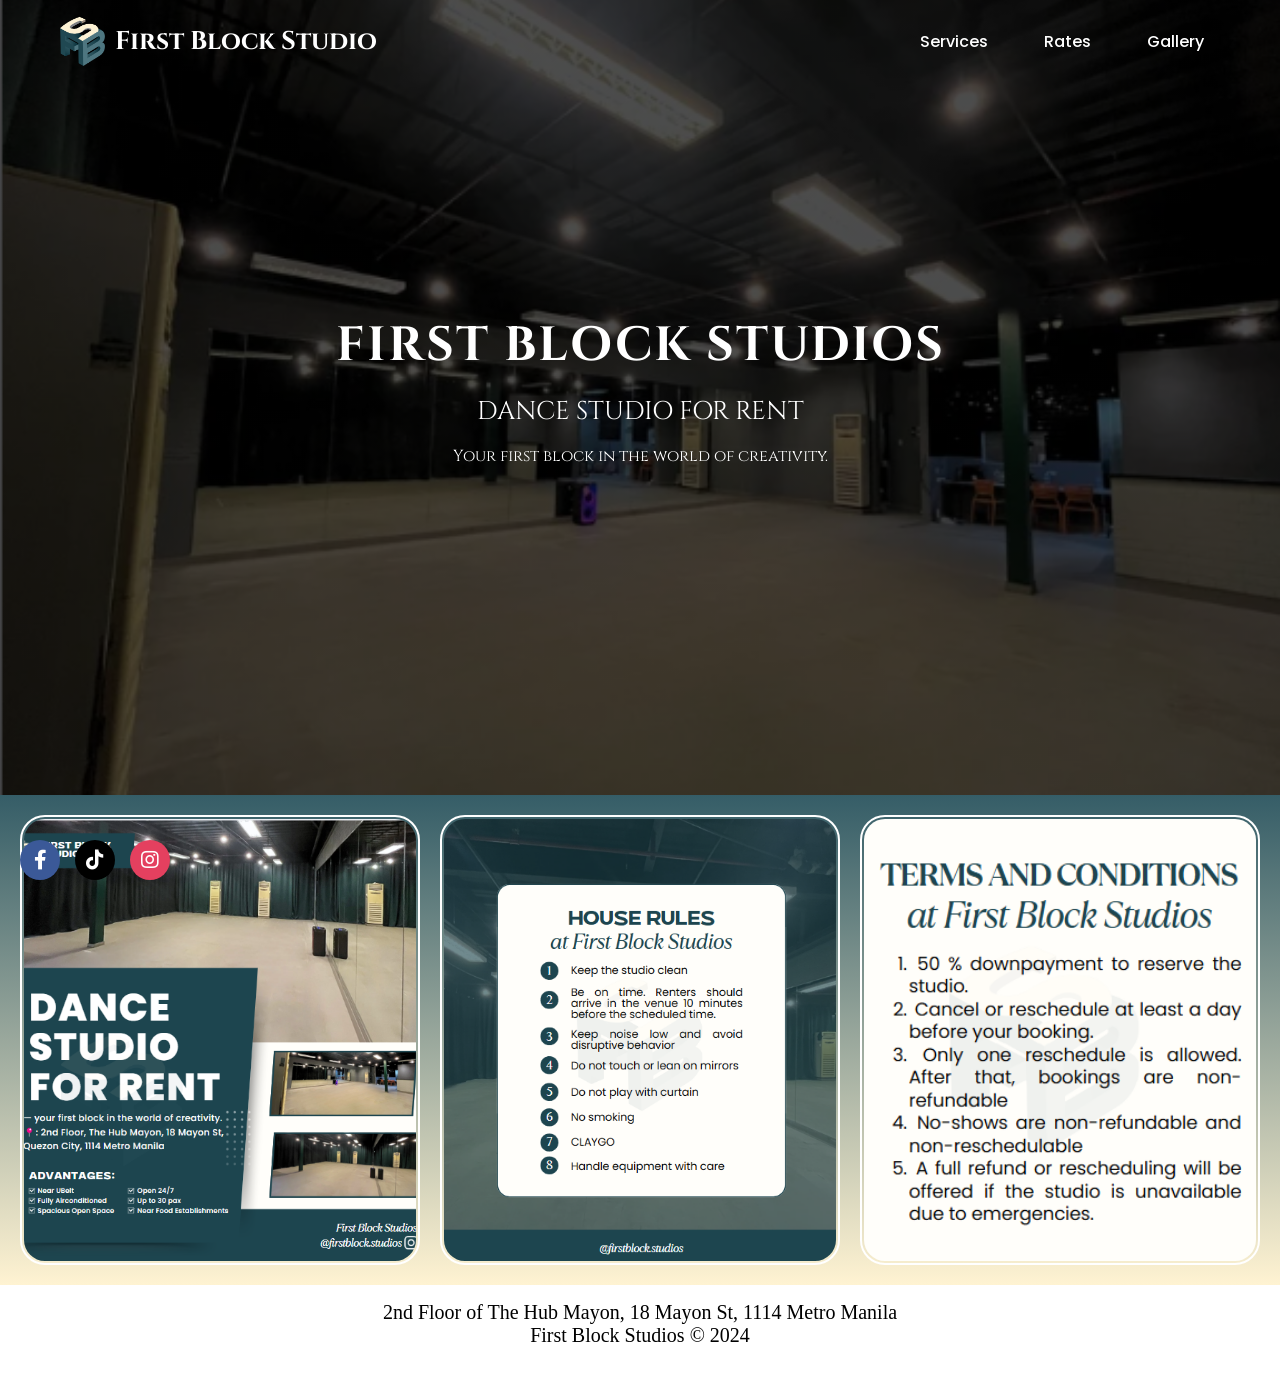
<file: WEBSITE/index.html>
<!DOCTYPE html>
<html lang="en">
<head>
    <meta charset="UTF-8">
    <meta name="viewport" content="width=device-width, initial-scale=1.0">
    <title>First Block Studios</title>
    <link rel="preconnect" href="https://fonts.googleapis.com">
    <link rel="preconnect" href="https://fonts.gstatic.com" crossorigin>
    <link href="https://cdnjs.cloudflare.com/ajax/libs/font-awesome/5.15.4/css/all.min.css" rel="stylesheet">
    <link href="https://fonts.googleapis.com/css2?family=Cinzel:wght@400..900&family=Poppins:wght@600&family=Song+Myung&display=swap" rel="stylesheet">
    <style>

        :root {
            --background-color: #F5F5F5;
            --primary-color: #FFFFFF;
            --accent-color: #A0A0A0;
            --font-color: #ffffff;
            --nav-bg-color: rgba(252, 251, 251, 0);
            --highlight-color: #355D67;
        }
        /* Base service button styling - shared properties */
        .service-btn {
            display: block;
            color: white;
            padding: 1rem;
            border-radius: 8px;
            margin: 10px 0;
            text-decoration: none;
            font-weight: bold;
            transition: all 0.3s;
            cursor: pointer;
            text-align: center;
        }

        /* Reserve space button styling */
        .service-btn-reserve {
            background: #355D67;
            font-size: 1.2rem;
            border: 2px solid transparent;
            box-shadow: 0 4px 6px rgba(0, 0, 0, 0.1);
        }

        .service-btn-reserve:hover {
            background: #224750;
            transform: translateY(-2px);
            box-shadow: 0 6px 8px rgba(0, 0, 0, 0.15);
        }

        /* Calendar view button styling */
        .service-btn-calendar {
            background: #4A7885;
            font-size: 1.2rem;
            border: 2px solid transparent;
        }

        .service-btn-calendar:hover {
            background: #2A5865;
            transform: translateY(-2px);
        }

        /* Form submit button styling */
        .service-btn-submit {
            background: #43A047;
    font-size: 1rem;
    padding: 0.8rem 1.5rem;
    margin: 0.5rem;
    display: inline-block !important;
    width: auto !important;
    min-width: 120px;
        }

        .form-section {
            margin: 1.5rem 0;
            padding: 1rem;
            border: 1px solid #ddd;
            border-radius: 8px;
        }

        .form-section h3 {
            color: var(--highlight-color);
            margin-bottom: 1rem;
        }

        .time-group {
            display: grid;
            grid-template-columns: 1fr 1fr;
            gap: 1rem;
            margin-top: 1rem;
        }

        .qr-section {
            text-align: center;
            margin: 1rem 0;
        }

        .studio-paragraph{  
            color: #ffffff;
            font-family: 'Cinzel', sans-serif;
        }

        .qr-image {
            width: 150px;
            height: auto;
            cursor: pointer;
            transition: transform 0.3s ease;
        }

        .qr-image:hover {
            transform: scale(1.05);
        }

        .form-section label {
            display: block;
            margin: 0.8rem 0 0.3rem;
        }

        .modal-content {
            max-height: 90vh;
    display: flex;
    flex-direction: column;
    position: relative;
    padding-bottom: 70px; /* Make space for footer */
        }

        .modal-scroll-content {
            overflow-y: auto;
    max-height: 65vh; /* Slightly reduce to make room */
    padding: 0 1rem;
    margin: 1rem 0;
        }

#rentSpaceModal .modal-footer {
    display: flex;
    justify-content: center;
    align-items: center;
    gap: 1rem;
}

/* Ensure buttons are properly centered and sized */
.modal-footer button {
    min-width: 120px;
    margin: 0;
}

        /* Scrollbar Styling */
        .modal-scroll-content::-webkit-scrollbar {
            width: 8px;
        }

        .modal-scroll-content::-webkit-scrollbar-track {
            background: #f1f1f1;
            border-radius: 4px;
        }

        .modal-scroll-content::-webkit-scrollbar-thumb {
            background: var(--highlight-color);
            border-radius: 4px;
        }

        .modal-scroll-content::-webkit-scrollbar-thumb:hover {
            background: #355D67;
        }

        #galleryModal .modal-content {
            max-height: 80vh;
            overflow-y: auto;
            padding: 1rem;
        }

        .calendar-header-day:nth-child(1),
        .calendar-header-day:nth-child(7),
        .calendar-day:nth-child(7n),
        .calendar-day:nth-child(7n+1) {
            color: var(--highlight-color);
            font-weight: bold;
        }
        
        .no-scroll {
            overflow: hidden !important;
            height: 100vh !important;
            position: fixed !important;
            width: 100%;
        }
        * {
            margin: 0;
            padding: 0;
            box-sizing: border-box;
            font-family: 'Poppins', sans-serif;
        }

        body {
            transition: all 0.3s ease;
        }

        #socialMediaBtn {
            position: fixed;
            right: 40px;
            bottom: 100px;
            background: var(--highlight-color);
            padding: 10px 20px;  
            font-size: 18px;  
            color: white; 
            border-radius: 10px;  
            cursor: pointer;
            box-shadow: 0 4px 8px rgba(0, 0, 0, 0.3);
        }

        #socialMediaPopup {
            display: none;
            position: fixed;
            z-index: 3000;
            left: 0;
            top: 0;
            width: 100%;
            height: 100%;
            background-color: rgba(0, 0, 0, 0.8);
            justify-content: center;
            align-items: center;
        }
        .qr-modal-content {
            background: transparent !important;
            max-width: 90%;
            padding: 20px;
            text-align: center;
        }

        .enlarged-qr {
            max-width: 100%;
            max-height: 80vh;
            width: auto;
            height: auto;
            border-radius: 10px;
            box-shadow: 0 0 20px rgba(0,0,0,0.3);
        }

        .modal-content.qr-modal-content {
            position: relative;
            margin: auto;
        }

        .service-btn {
            display: block;
            background: var(--highlight-color);
            color: white;
            padding: 1rem;
            border-radius: 8px;
            margin: 10px 0;
            text-decoration: none;
            font-size: 1.2rem;
            font-weight: bold;
            transition: background 0.3s;
            cursor: pointer;
        }

        .service-btn:hover {
            background: #224750;
        }

        header {
            background-color: var(--nav-bg-color);
            padding: 1rem 2rem;
            position: fixed;
            width: 100%;
            top: 0;
            z-index: 1000;
            transition: background-color 0.3s ease, box-shadow 0.3s ease;
        }

        #submitBtn {
            margin: 0.5rem !important;
            display: inline-block !important;
            
        }
/* Base modal structure */
.modal-base {
    display: none;
    position: fixed;
    z-index: 2000;
    left: 0;
    top: 0;
    width: 100%;
    height: 100%;
    background: rgba(0, 0, 0, 0.6);
    backdrop-filter: blur(5px);
    justify-content: center;
    align-items: center;
}

/* Make buttons the same size */
#rentSpaceModal .close-btn,
#rentSpaceModal .service-btn-submit {
    height: 40px;
    line-height: 40px;
    padding: 0 1.5rem;
    font-size: 1rem;
    border-radius: 8px;
    width: 120px !important;
    margin: 0.5rem;
    text-align: center;
    display: inline-block;
    vertical-align: middle;
}

        .nav-container {
            display: flex;
    justify-content: space-between; /* Ensures logo is on the left and nav links are on the right */
    align-items: center;
    max-width: 1200px;
    margin: 0 auto;
    padding: 0 20px; /* Adds padding to prevent content from touching the edges */
        }

        .calendar {
            display: grid;
            grid-template-columns: repeat(7, 1fr);
            gap: 5px;
            margin: 1rem 0;
        }

        .calendar-day {
            padding: 10px;
            border: 1px solid #ddd;
            text-align: center;
            cursor: pointer;
            transition: all 0.2s;
        }

        .calendar-day.booked {
            background: #224750;
            color: white;
            position: relative;
        }

        .calendar-day.booked:hover::after {
            content: attr(data-times);
            position: absolute;
            background: white;
            color: #333;
            padding: 5px;
            border-radius: 5px;
            box-shadow: 0 2px 5px rgba(0,0,0,0.2);
            top: -35px;
            left: 50%;
            transform: translateX(-50%);
            white-space: nowrap;
        }

        .calendar-header {
            display: flex;
            justify-content: space-between;
            align-items: center;
            margin-bottom: 1rem;
        }

        .month-navigation {
            background: var(--highlight-color);
            color: white;
            border: none;
            padding: 5px 10px;
            border-radius: 5px;
            cursor: pointer;
        }

        .logo-container {
            display: flex;
    align-items: center;
    gap: 10px;
    /* No need for margin-right: auto; since justify-content: space-between handles it */
        
}

.address-under {
    color: black;
    font-family: 'Cinzen';
    font-size: 20px;
}

        .logo-image {
            height: 50px;
            width: 45px;
            transition: transform 0.3s ease;
        }

        .logo-image:hover {
            transform: scale(1.1);
        }

        .logo-text {
            color: var(--font-color);
            font-size: 1.6rem;
            font-weight: 700;
            text-decoration: none;
            transition: color 0.3s ease;
            font-family: 'Cinzel', sans-serif;
        }

        .logo-text:hover {
            color: var(--highlight-color);
        }

        .nav-links {
            display: flex;
    gap: 1.5rem;
    align-items: center;
    cursor: pointer;
    font-family: 'Cinzel', sans-serif;
        }

        .nav-links a {
            text-decoration: none;
            font-weight: 500;
            color: var(--font-color);
            padding: 0.5rem 1rem;
            border-radius: 5px;
            transition: background 0.3s ease, color 0.3s ease;
        }

        .nav-links a:hover {
            background: var(--highlight-color);
            color: white;
        }

        .hero {
            height: 90vh;
            background: linear-gradient(rgba(0, 0, 0, 0.7), rgba(0, 0, 0, 0.7)),
                        url('2.png') center/cover no-repeat;
            display: flex;
            align-items: center;
            justify-content: center;
            text-align: center;
            padding: 3rem;
            margin-top: -15px ;
        }

        .studio-title {
            font-size: 3rem;
            text-transform: uppercase;
            letter-spacing: 2px;
            margin-bottom: 1rem;
            color: #ffffff;
            font-family: 'Cinzel', sans-serif;
        }

        .studio-subtitle {
            font-size: 1.6rem;
            margin-bottom: 1rem;
            font-weight: 300;
            color: #ffffff;
            font-family: 'Cinzel', sans-serif;
        }

       

        #imageModal {
            display: none;
            align-items: center;
            justify-content: center;
            background: rgba(0, 0, 0, 0.9) !important;
        }

        #modalImage {
            max-width: 90%;
            max-height: 90%;
            object-fit: contain;
            margin: auto;
        }

        .calendar-header-day {
            padding: 10px;
            text-align: center;
            font-weight: bold;
            background: var(--primary-color);
        }

        /* Close buttons styling */
    .modal-close {
    position: absolute;
    top: 20px;
    right: 35px;
    color: white;
    font-size: 40px;
    font-weight: bold;
    cursor: pointer;
    z-index: 2100;
    text-shadow: 0 0 5px rgba(0, 0, 0, 0.5);
}

.gallery-grid {
    display: grid;
  grid-template-columns: repeat(3, 1fr);  /* Three equal columns */
  gap: 15px;  /* Space between images */
  justify-items: center;  /* Center the images in their grid cells */
  padding: 10px;
  width: 100%;
}


        .modal-close:hover {
            color: var(--highlight-color);
        }

    .gallery-grid-under {
        display: flex;
        flex-direction: row;
        justify-content: center;
        gap: 20px;
        padding: 20px;
        overflow-x: auto;
        background: linear-gradient(to bottom, #355D67 , #FFF3D2 ); /* Gradient background */ 
}
/* Update the gallery-img styling */
.gallery-img {
    width: 350px;
    height: 350px;
    object-fit: cover;
    flex-shrink: 0;
    border-radius: 25px;
    border: 2px solid rgb(255, 255, 255);
    padding: 2px;
    transition: transform 0.3s ease;
}

.gallery-img:hover {
    transform: scale(1.05);
    cursor: pointer;
}

/* Modal gallery grid - for the popup gallery view */
#galleryModal .gallery-grid-under {
    display: grid;
    grid-template-columns: repeat(auto-fit, minmax(250px, 1fr));
    gap: 20px;
    max-height: 70vh;
    overflow-y: auto;
    overflow-x: hidden;
}
        .gallery-item {
            display: flex;
            flex-direction: column;
            align-items: center;
            text-align: center;
            background: var(--background-color);
            border-radius: 8px;
            padding: 1rem;
            box-shadow: 0 2px 5px rgba(0, 0, 0, 0.1);
            width: 100%;
        }

        .gallery-img-grid {
            width: 100%;
            height: 300px;
            object-fit: cover;
            border-radius: 8px;
            transition: transform 0.3s ease, box-shadow 0.3s ease; /* Smooth hover effect */
        }

        /* Hover effect for images */
.gallery-img-grid:hover {
  transform: scale(1.05); /* Slight zoom effect */
  box-shadow: 0 4px 12px rgba(0, 0, 0, 0.3); /* Enhanced shadow */
}


        .gallery-img {
            border: 2px solid rgb(255, 255, 255);
            padding: 2px;
            width: 400px; 
            height: 450px;
            display: flex;
            justify-content: center;
            align-items: center;
            background: #ededed00;
            flex-shrink: 0;
            overflow: hidden; 
            border-radius: 25px;              
        }
    
        footer {
            text-align: center;
            padding: 1rem;
            background: var(--primary-color);
            color: var(--font-color);
        }

        .modal-content {
            background: white;
            padding: 1rem;
            width: 90%;
            max-width: 450px;
            border-radius: 10px;
            text-align: center;
            box-shadow: 0 4px 10px rgba(0, 0, 0, 0.2);
            transition: transform 0.3s ease;
        }

        .close-btn {
            background: #607D8B;
            color: white;
            border: none;
            padding: 0.7rem 1.5rem;
            font-size: 1rem;
            border-radius: 5px;
            cursor: pointer;
            transition: background 0.3s;
            margin: 0.5rem;
            min-width: 120px;
        }

        /* Close button styling */
    .close-btn-grid {
        background-color: #607D8B; /* Button color */
  color: white;
  padding: 10px 20px;
  border: none;
  cursor: pointer;
  border-radius: 5px;
  font-size: 16px;
  position: fixed;  /* Position it fixed on the screen */
  bottom: 20px;     /* 20px from the bottom of the page */
  left: 50%;        /* Center it horizontally */
  transform: translateX(-50%); /* Perfectly center it */
  transition: background-color 0.3s ease;
}

.close-btn-grid:hover {
  background-color: #224750;
}

        .close-btn:hover {
            background: #224750;
        }
        /* Rates modal */
        .rates-modal {
            background: rgba(0, 0, 0, 0.7);
        }

.rates-modal .modal-content {
    border-left: 5px solid #355D67;
    max-width: 400px;
}

.rates-modal h2 {
    color: #355D67;
    border-bottom: 2px solid #355D67;
    padding-bottom: 10px;
}

/* Services modal */
.services-modal {
    background: rgba(0, 0, 0, 0.75);
}

.services-modal .modal-content {
    max-width: 500px;
    border-radius: 15px;
}

.services-modal h2 {
    color: #355D67;
    margin-bottom: 20px;
}


/* Gallery modal */
.gallery-modal {
    display: none;  /* Hidden by default */
  position: fixed;
  top: 0;
  left: 0;
  width: 100%;
  height: 100%;
  background-color: rgba(0, 0, 0, 0.8); /* Semi-transparent background */
  z-index: 1000;
  justify-content: center;
  align-items: center;
  overflow: auto;
  padding: 20px;
}

.gallery-modal .modal-content {
    max-width: 90%;
    width: 900px;
    border-radius: 20px;
}

.gallery-modal h2 {
    color: #000000;
    margin-bottom: 25px;
    font-family: 'Cinzel', sans-serif;
    font-size: 35px;
}

/* Image modal - fullscreen viewing */
.image-modal {
    background: rgba(0, 0, 0, 0.9) !important;
}

.image-modal img {
    max-width: 90%;
    max-height: 90vh;
    border: 3px solid white;
    box-shadow: 0 0 30px rgba(0, 0, 0, 0.5);
}

/* Rent space modal - form focused */
.rent-modal {
    background: rgba(0, 0, 0, 0.65);
}

.rent-modal .modal-content {
    max-width: 550px;
    border-radius: 12px;
}

/* Content inside the modal */
.modal-content-gallery {
  background-color: #ffffff;
  padding: 20px;
  border-radius: 10px;
  max-width: 90%;
  max-height: 80%;
  overflow: auto;
  position: relative;
  box-shadow: 0 4px 10px rgba(0, 0, 0, 0.1);
  display: flex;
  flex-direction: column;
  align-items: center;
}

.rent-modal h2 {
    color: #355D67;
    border-bottom: 2px solid #355D67;
    padding-bottom: 10px;
    margin-bottom: 20px;
    font-family: 'Cinzel', sans-serif;
}

.rent-modal .form-section {
    background: #f9f9f9;
}

/* QR code modal */
.qr-modal {
    background: rgba(0, 0, 0, 0.85);
}

.qr-modal .modal-content {
    background: transparent !important;
    box-shadow: none;
}

.qr-modal .enlarged-qr {
    border: 4px solid white;
    box-shadow: 0 0 25px rgba(0, 0, 0, 0.4);
}
/* Container for the social media icons */
.social-icons {
  position: fixed;
  bottom: 20px;  /* Distance from the bottom */
  left: 20px;    /* Distance from the left */
  display: flex; /* Align icons horizontally */
  gap: 15px;     /* Space between icons */
  z-index: 1000; /* Ensure it's on top of other content */
}

/* Base styles for each social icon */
.social-icon {
  width: 40px;   /* Icon size */
  height: 40px;  /* Icon size */
  background-color: #333; /* Default background color */
  border-radius: 50%;  /* Make it circular */
  display: flex;
  justify-content: center;
  align-items: center;
  color: white;
  font-size: 20px;
  transition: background-color 0.3s ease, transform 0.3s ease; /* Smooth transitions */
  text-decoration: none; /* Remove underline */
}

/* Individual social media styles */
.social-icon.facebook {
  background-color: #3b5998; /* Facebook color */
}

.social-icon.tiktok {
  background-color: #000000; /* TikTok's solid black for contrast */
}

.social-icon.instagram {
  background-color: #E4405F; /* Instagram color */
}

/* Hover effect */
.social-icon:hover {
  transform: scale(1.1); /* Slightly grow the icon */
  opacity: 0.8;
}


    </style>
</head>
<body>
    <header>
        <nav class="nav-container">
            <div class="logo-container">
                <img src="logo.png" alt="First Block Studio Logo" class="logo-image">
                <a href="#" class="logo-text">First Block Studio</a>
            </div>
            <div class="nav-links">
                <a href="#" id="servicesLink">Services</a>
                <a id="ratesLink">Rates</a>
                <a href="#" id="galleryLink">Gallery</a>
            </div>
        </nav>
    </header>

    <section class="hero">
        <div>
            <h1 class="studio-title">FIRST BLOCK STUDIOS</h1>
            <h2 class="studio-subtitle">DANCE STUDIO FOR RENT</h2>
            <p class="studio-paragraph">Your first block in the world of creativity.</p>
        </div>
    </section>

    <!-- Gallery Modal -->
<div id="galleryModal" class="modal-base gallery-modal">
    <div class="modal-content-gallery">
        <h2>Studio Gallery</h2>
        <div class="gallery-grid">
            <img src="2.png" class="gallery-img-grid" onclick="openImageModal(this)">
            <img src="4.png" class="gallery-img-grid" onclick="openImageModal(this)">
            <img src="terms.png" class="gallery-img-grid" onclick="openImageModal(this)">
            <img src="logo.png" class="gallery-img-grid" onclick="openImageModal(this)">
            <img src="1.png" class="gallery-img-grid" onclick="openImageModal(this)">
            <img src="qr-code.png" class="gallery-img-grid" onclick="openImageModal(this)">
        </div>
        <button class="close-btn-grid" onclick="closeGalleryModal()">Close</button>
    </div>
</div>

    <section class="studio-gallery">
        <div class="gallery-grid-under">
            <img src="1.png" class="gallery-img" onclick="openImageModal(this)">
            <img src="3.png" class="gallery-img" onclick="openImageModal(this)">
            <img src="terms.png" class="gallery-img" onclick="openImageModal(this)">
        </div>
    </section>

    <footer>
        <p class="address-under">
            2nd Floor of The Hub Mayon, 18 Mayon St, 1114 Metro Manila
            <br>First Block Studios © 2024
        </p>
    </footer>

    <!-- Rates Modal -->
    <div id="ratesModal" class="modal-base rates-modal">
        <div class="modal-content">
            <h2>Studio Rates</h2>
            <p><strong>New Soft Opening Rate</strong></p>
            <p>Regular Rate</p>
            <p>750/hr</p>
            <p>600/hr (min 3 hrs)</p>
            <br><p><strong>Grand Opening Rate:</strong></p>
            <p>Weekday/Weekend Rate</p>
            <br><p>Early Hours (7:00 - 4:00pm)</p>
            <p>700/hr</p>
            <p>600/hr (min 3 hrs)</p>
            <br><p>Regular Hours (4:00 - 9:00pm)</p>
            <p>900/hr</p>
            <p>800/hr (min 3 hrs)</p>
            <p>1000/hr</p>
            <br> <p>After Hours (9:00 - 12:00 am)</p>
            <p>900/hr (min 3hrs)</p>
            <button class="close-btn" onclick="closeModal()">Close</button>
        </div>
    </div>

    <!-- Image Modal-->
    <div id="imageModal" class="modal-base image-modal" onclick="closeImageModal(event)">
        <span class="modal-close" onclick="closeImageModal(event)">&times;</span>
        <img id="modalImage">
    </div>

    <!-- Services Modal -->
    <div id="servicesModal" class="modal-base services-modal">
        <div class="modal-content">
            <h2>Our Services</h2>
            <a href="#" class="service-btn service-btn-reserve" onclick="openRentSpaceModal()">📅 Reserve your Space</a>
            <a href="#" class="service-btn service-btn-calendar" onclick="showCalendar()">📅 View Calendar</a>
            <div id="calendarView" style="display: none;">
                <div class="calendar-header">
                    <button class="month-navigation" onclick="previousMonth()">←</button>
                    <h3 id="currentMonth"></h3>
                    <button class="month-navigation" onclick="nextMonth()">→</button>
                </div>
                <div class="calendar" id="calendar"></div>
            </div>
            <button class="close-btn" onclick="closeServicesModal()">Close</button>
        </div>
    </div>

    <!-- Rent Space Modal -->
    <div id="rentSpaceModal" class="modal-base rent-modal">
        <div class="modal-content" style="position: relative;">
            <h2>Rent Your Space</h2>
            <form id="rentSpaceForm">
                <div class="modal-scroll-content">
                    <!-- Personal Information -->
                    <div class="form-section">
                        <h3>Personal Information</h3>
                        <label for="firstName">First Name:</label>
                        <input type="text" id="firstName" name="firstName" required>
                        
                        <label for="lastName">Last Name:</label>
                        <input type="text" id="lastName" name="lastName" required>
                        
                        <label for="email">Email:</label>
                        <input type="email" id="email" name="email" required>
                        
                        <label for="address">Address:</label>
                        <input type="text" id="address" name="address" required>
                    </div>

                    <!-- Booking Details -->
                     <div class="form-section">
                    <h3>Booking Details</h3>
                    <label for="date">Date:</label>
                    <input type="date" id="date" name="date" required>
                    
                    <div class="time-group">
                        <div>
                            <label for="startTime">Start Time:</label>
                            <input type="time" id="startTime" name="startTime" required>
                        </div>
                        <div>
                            <label for="endTime">End Time:</label>
                            <input type="time" id="endTime" name="endTime" required>
                        </div>
                    </div>
                </div>

                     <!-- Payment Type Selection -->
                <div class="form-section">
                    <h3>Payment Type</h3>
                    <label for="paymentType">Select Payment Type:</label>
                    <select id="paymentType" name="paymentType" required>
                        <option value="full">Full Payment</option>
                        <option value="downpayment">Downpayment</option>
                    </select>
                </div>

                <!-- Payment Section -->
                <div class="form-section">
                    <h3>Payment Information</h3>
                    <div class="qr-section">
                        <img src="qr-code.png" alt="QR Code" class="qr-image" onclick="openQrModal()">
                        <p>Scan QR code for payment</p>
                    </div>
                    
                    <label for="paymentProof">Upload Payment Proof:</label>
                    <input type="file" id="paymentProof" accept=".png, .jpg, .jpeg" required>
                </div>
            </div>
            <div class="modal-footer">
                <button type="submit" class="service-btn service-btn-submit" id="submitBtn">Submit</button>
                <button type="button" class="close-btn" onclick="closeRentSpaceModal()">Close</button>
            </div>
        </form>
    </div>
</div>

    <!-- QR Code Modal -->
<div id="qrModal" class="modal-base qr-modal" onclick="closeQrModal(event)">
    <span class="modal-close" onclick="closeQrModal(event)">&times;</span>
    <div class="modal-content qr-modal-content">
        <img src="qr-code.png" class="enlarged-qr">
    </div>
</div>

<!-- Social Media Icon -->
<div class="social-icons">
    <a href="https://www.facebook.com/profile.php?id=61573684049144" target="_blank" class="social-icon facebook">
      <i class="fab fa-facebook-f"></i>
    </a>
    <a href="https://www.tiktok.com/@firstblock.studios?_t=ZS-8uYvVcCwefA&_r=" target="_blank" class="social-icon tiktok">
      <i class="fab fa-tiktok"></i>
    </a>
    <a href="https://www.instagram.com/firstblock.studios" target="_blank" class="social-icon instagram">
      <i class="fab fa-instagram"></i>
    </a>
  </div>
  
  

    <script>
        // Global Variables
        let currentDate = new Date();
        let bookedSlots = [];

        // Calendar Functions
        function showCalendar() {
            document.getElementById('calendarView').style.display = 'block';
            generateCalendar(currentDate);
        }

        function generateCalendar(date) {
            const calendar = document.getElementById('calendar');
            const monthYear = document.getElementById('currentMonth');
            
            // Clear existing content
            calendar.innerHTML = '';
            
            // Set month/year display
            monthYear.textContent = new Intl.DateTimeFormat('en-US', { 
                month: 'long', 
                year: 'numeric' 
            }).format(date);

            // Get first and last day of month
            const firstDay = new Date(date.getFullYear(), date.getMonth(), 1);
            const lastDay = new Date(date.getFullYear(), date.getMonth() + 1, 0);
            
            // Add weekday headers
            const weekdays = ['Sun', 'Mon', 'Tue', 'Wed', 'Thu', 'Fri', 'Sat'];
            weekdays.forEach(day => {
                calendar.innerHTML += `<div class="calendar-header-day">${day}</div>`;
            });

            // Add empty cells for days from previous month
            for (let i = 0; i < firstDay.getDay(); i++) {
                calendar.innerHTML += '<div class="calendar-day"></div>';
            }

            // Add days of current month
            for (let day = 1; day <= lastDay.getDate(); day++) {
                const currentDateStr = `${date.getFullYear()}-${String(date.getMonth()+1).padStart(2, '0')}-${String(day).padStart(2, '0')}`;
                const bookings = bookedSlots.filter(slot => slot.date === currentDateStr);
                const isBooked = bookings.length > 0;
                const details = bookings.map(b => 
                    `Name: ${b.lastName}, ${b.firstName}\nTime: ${b.startTime}-${b.endTime}`
                ).join('\n');

                calendar.innerHTML += `
                    <div class="calendar-day ${isBooked ? 'booked' : ''}" 
                        ${isBooked ? `data-details="${details}"` : ''}
                        onclick="${isBooked ? 'showBookingDetails(this)' : ''}">
                        ${day}
                    </div>
                `;
            }
        }

        function showBookingDetails(element) {
            const details = element.getAttribute('data-details');
            if (details) {
                alert(details.replace(/\n/g, '\n'));
            }
        }

        function previousMonth() {
            currentDate.setMonth(currentDate.getMonth() - 1);
            generateCalendar(currentDate);
        }

        function nextMonth() {
            currentDate.setMonth(currentDate.getMonth() + 1);
            generateCalendar(currentDate);
        }

        // Modal Functions
        function openImageModal(element) {
            const modal = document.getElementById('imageModal');
            const modalImage = document.getElementById('modalImage');
            modal.style.display = 'flex';
            modalImage.src = element.src;
            document.body.classList.add('no-scroll');
        }

        function closeImageModal(event) {
            if (event.target.classList.contains('modal') || event.target.classList.contains('modal-close')) {
                document.getElementById('imageModal').style.display = 'none';
                document.body.classList.remove('no-scroll');
            }
            event.stopPropagation();
        }

        // Booking Functions
        document.getElementById("rentSpaceForm").addEventListener("submit", function(event) {
            event.preventDefault();
            const booking = {
                date: document.getElementById("date").value,
                startTime: document.getElementById("startTime").value,
                endTime: document.getElementById("endTime").value,
                lastName: document.getElementById("lastName").value,
                firstName: document.getElementById("firstName").value,
                paymentType: document.getElementById("paymentType").value // Added payment type
            };

            if (isTimeSlotBooked(booking.date, booking.startTime, booking.endTime)) {
                alert("This time slot is already booked!");
                return;
            }

            bookedSlots.push(booking);
            alert("Booking submitted!");
            generateCalendar(currentDate);
            closeRentSpaceModal();
        });

        function isTimeSlotBooked(date, startTime, endTime) {
            return bookedSlots.some(slot => 
                slot.date === date && 
                ((startTime >= slot.startTime && startTime < slot.endTime) || 
                (endTime > slot.startTime && endTime <= slot.endTime) || 
                (startTime <= slot.startTime && endTime >= slot.endTime))
            );
        }

        // Modal Controls
        document.getElementById("servicesLink").addEventListener("click", function(event) {
            event.preventDefault();
            document.getElementById("servicesModal").style.display = "flex";
        });

        document.getElementById("galleryLink").addEventListener("click", function(event) {
            event.preventDefault();
            document.getElementById("galleryModal").style.display = "flex";
        });

        document.getElementById("ratesLink").addEventListener("click", function() {
            document.getElementById("ratesModal").style.display = "flex";
        });

        function closeServicesModal() {
            document.getElementById("servicesModal").style.display = "none";
        }

        function closeGalleryModal() {
            document.getElementById("galleryModal").style.display = "none";
        }

        function closeModal() {
            document.getElementById("ratesModal").style.display = "none";
        }

        function openRentSpaceModal() {
            document.getElementById("rentSpaceModal").style.display = "flex";
            document.getElementById("rentSpaceForm").reset();
        }

        function closeRentSpaceModal() {
            document.getElementById("rentSpaceModal").style.display = "none";
        }

        // File Upload Validation
        document.getElementById("paymentProof").addEventListener("change", function(event) {
            const file = event.target.files[0];
            if (file) {
                const validExtensions = ["image/png", "image/jpeg", "image/jpg"];
                if (validExtensions.includes(file.type)) {
                    document.getElementById("submitBtn").style.display = "block";
                } else {
                    alert("Invalid file type. Please upload a PNG or JPG file.");
                    event.target.value = "";
                    document.getElementById("submitBtn").style.display = "none";
                }
            }
        });

        // QR Code Modal Functions
        function openQrModal() {
            const qrModal = document.getElementById('qrModal');
            qrModal.style.display = 'flex';
            document.body.classList.add('no-scroll');
        }

        function closeQrModal(event) {
            const qrModal = document.getElementById('qrModal');
            if (event.target === qrModal || event.target.classList.contains('modal-close')) {
                qrModal.style.display = 'none';
                document.body.classList.remove('no-scroll');
            }
            event.stopPropagation();
        }

        // Social Media Popup
        function openSocialMediaPopup() {
            document.getElementById("socialMediaPopup").style.display = "flex";
        }

        function closeSocialMediaPopup() {
            document.getElementById("socialMediaPopup").style.display = "none";
        }

        // Universal ESC key handler
        document.addEventListener('keydown', function(e) {
            if (e.key === 'Escape') {
                closeQrModal({ target: document.getElementById('qrModal') });
                closeImageModal({ target: document.getElementById('imageModal') });
                closeRentSpaceModal();
                closeServicesModal();
                closeGalleryModal();
                closeModal();
                closeSocialMediaPopup();
            }
        });
      
    </script>

    
</body>
</html>
</file>
